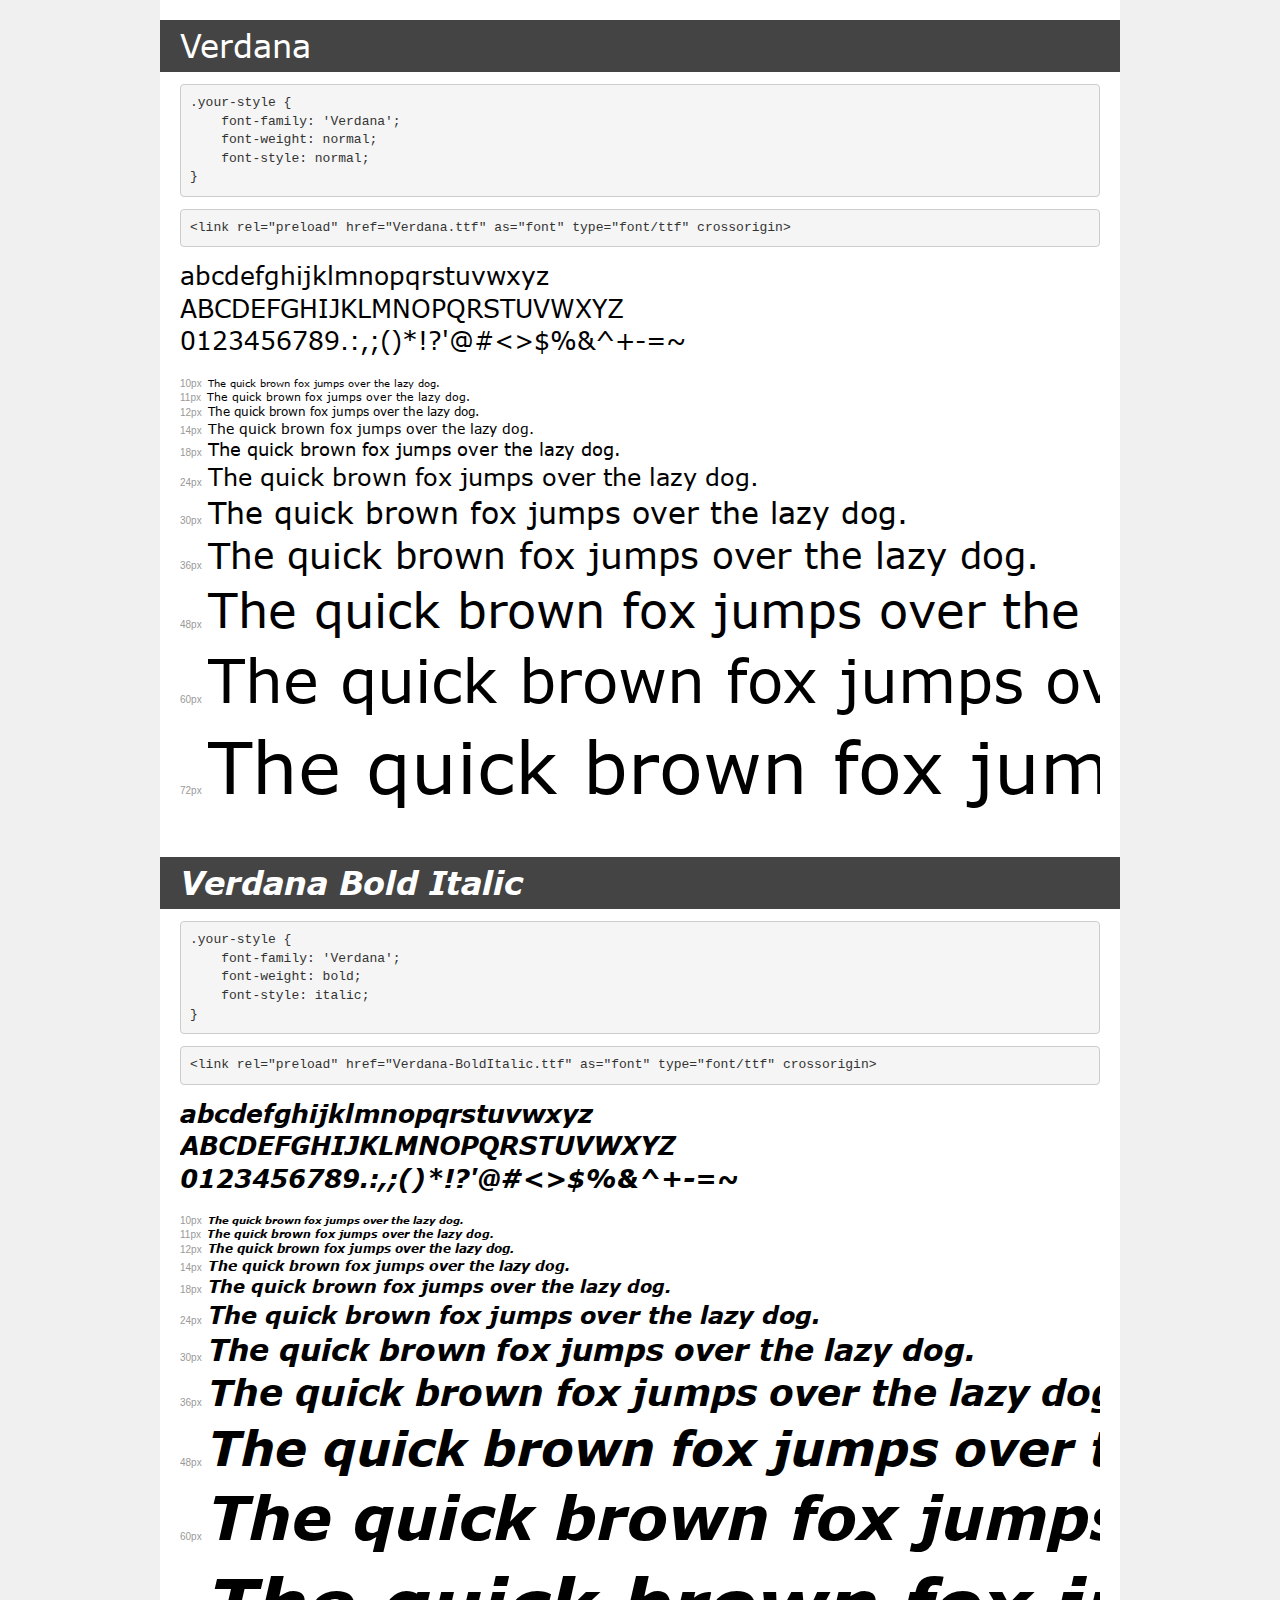
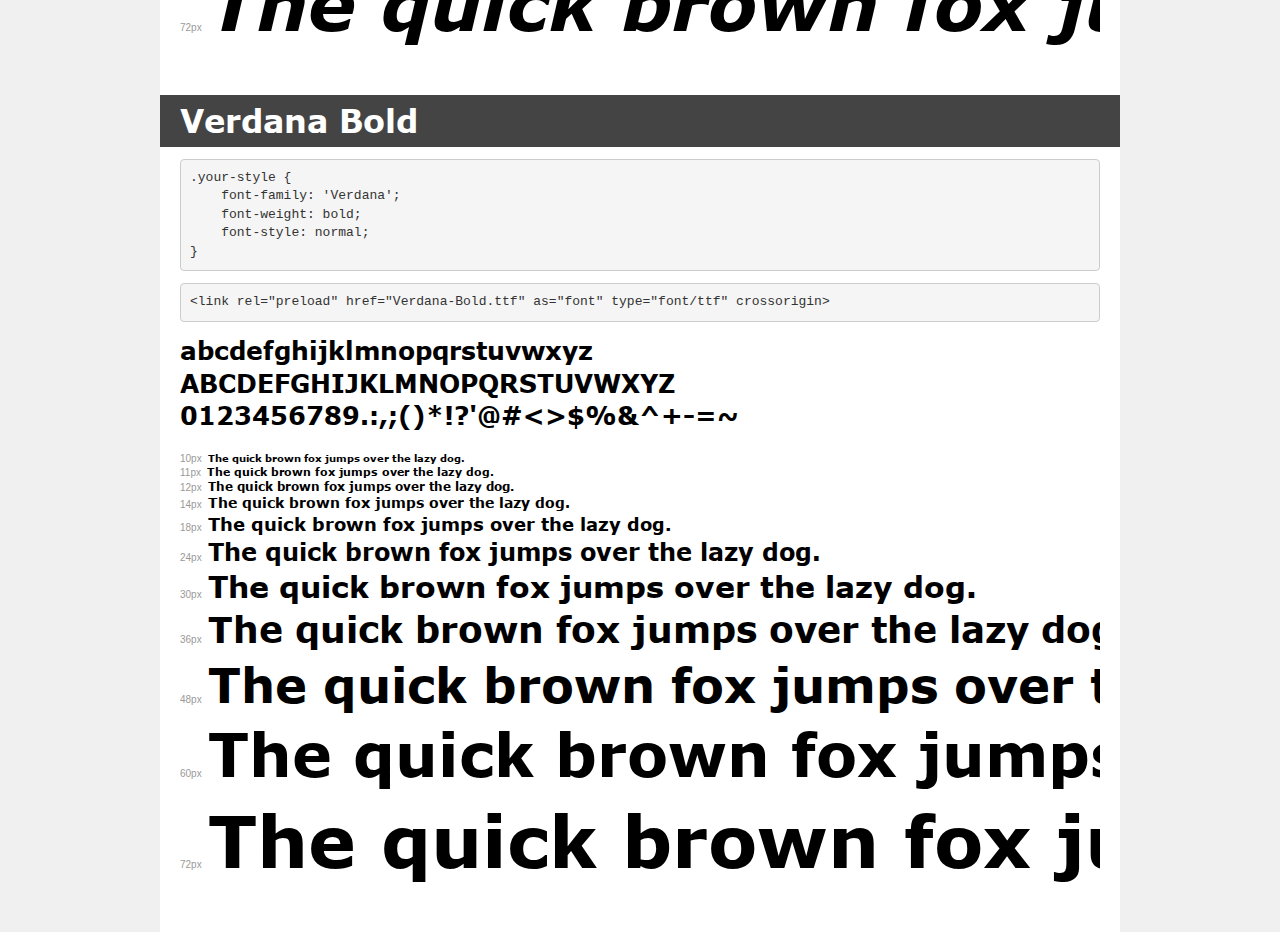
<file: mycompany/fonts/demo.html>
<!DOCTYPE html>
<html lang="en">
<head>
    <meta charset="utf-8">
    <meta http-equiv="X-UA-Compatible" content="IE=edge">
    <meta name="viewport" content="width=device-width, initial-scale=1">
    <meta name="robots" content="noindex, noarchive">
    <meta name="format-detection" content="telephone=no">
    <title>Transfonter demo</title>
    <link href="stylesheet.css" rel="stylesheet">
    <style>
        /*
        http://meyerweb.com/eric/tools/css/reset/
        v2.0 | 20110126
        License: none (public domain)
        */
        html, body, div, span, applet, object, iframe,
        h1, h2, h3, h4, h5, h6, p, blockquote, pre,
        a, abbr, acronym, address, big, cite, code,
        del, dfn, em, img, ins, kbd, q, s, samp,
        small, strike, strong, sub, sup, tt, var,
        b, u, i, center,
        dl, dt, dd, ol, ul, li,
        fieldset, form, label, legend,
        table, caption, tbody, tfoot, thead, tr, th, td,
        article, aside, canvas, details, embed,
        figure, figcaption, footer, header, hgroup,
        menu, nav, output, ruby, section, summary,
        time, mark, audio, video {
            margin: 0;
            padding: 0;
            border: 0;
            font-size: 100%;
            font: inherit;
            vertical-align: baseline;
        }
        /* HTML5 display-role reset for older browsers */
        article, aside, details, figcaption, figure,
        footer, header, hgroup, menu, nav, section {
            display: block;
        }
        body {
            line-height: 1;
        }
        ol, ul {
            list-style: none;
        }
        blockquote, q {
            quotes: none;
        }
        blockquote:before, blockquote:after,
        q:before, q:after {
            content: '';
            content: none;
        }
        table {
            border-collapse: collapse;
            border-spacing: 0;
        }
        /* demo styles */
        body {
            background: #f0f0f0;
            color: #000;
        }
        .page {
            background: #fff;
            width: 920px;
            margin: 0 auto;
            padding: 20px 20px 0 20px;
            overflow: hidden;
        }
        .font-container {
            overflow-x: auto;
            overflow-y: hidden;
            margin-bottom: 40px;
            line-height: 1.3;
            white-space: nowrap;
            padding-bottom: 5px;
        }
        h1 {
            position: relative;
            background: #444;
            font-size: 32px;
            color: #fff;
            padding: 10px 20px;
            margin: 0 -20px 12px -20px;
        }
        .letters {
            font-size: 25px;
            margin-bottom: 20px;
        }
        .s10:before {
            content: '10px';
        }
        .s11:before {
            content: '11px';
        }
        .s12:before {
            content: '12px';
        }
        .s14:before {
            content: '14px';
        }
        .s18:before {
            content: '18px';
        }
        .s24:before {
            content: '24px';
        }
        .s30:before {
            content: '30px';
        }
        .s36:before {
            content: '36px';
        }
        .s48:before {
            content: '48px';
        }
        .s60:before {
            content: '60px';
        }
        .s72:before {
            content: '72px';
        }
        .s10:before, .s11:before, .s12:before, .s14:before,
        .s18:before, .s24:before, .s30:before, .s36:before,
        .s48:before, .s60:before, .s72:before {
            font-family: Arial, sans-serif;
            font-size: 10px;
            font-weight: normal;
            font-style: normal;
            color: #999;
            padding-right: 6px;
        }
        pre {
            display: block;
            padding: 9px;
            margin: 0 0 12px;
            font-family: Monaco, Menlo, Consolas, "Courier New", monospace;
            font-size: 13px;
            line-height: 1.428571429;
            color: #333;
            font-weight: normal;
            font-style: normal;
            background-color: #f5f5f5;
            border: 1px solid #ccc;
            overflow-x: auto;
            border-radius: 4px;
        }
        /* responsive */
        @media (max-width: 959px) {
            .page {
                width: auto;
                margin: 0;
            }
        }
    </style>
</head>
<body>
<div class="page">
    <div class="demo">
        <h1 style="font-family: 'Verdana'; font-weight: normal; font-style: normal;">Verdana</h1>
        <pre title="Usage">.your-style {
    font-family: 'Verdana';
    font-weight: normal;
    font-style: normal;
}</pre>
        <pre title="Preload (optional)">
&lt;link rel=&quot;preload&quot; href=&quot;Verdana.ttf&quot; as=&quot;font&quot; type=&quot;font/ttf&quot; crossorigin&gt;</pre>
        <div class="font-container" style="font-family: 'Verdana'; font-weight: normal; font-style: normal;">
            <p class="letters">
                abcdefghijklmnopqrstuvwxyz<br>
ABCDEFGHIJKLMNOPQRSTUVWXYZ<br>
                0123456789.:,;()*!?'@#&lt;&gt;$%&^+-=~
            </p>
            <p class="s10" style="font-size: 10px;">The quick brown fox jumps over the lazy dog.</p>
            <p class="s11" style="font-size: 11px;">The quick brown fox jumps over the lazy dog.</p>
            <p class="s12" style="font-size: 12px;">The quick brown fox jumps over the lazy dog.</p>
            <p class="s14" style="font-size: 14px;">The quick brown fox jumps over the lazy dog.</p>
            <p class="s18" style="font-size: 18px;">The quick brown fox jumps over the lazy dog.</p>
            <p class="s24" style="font-size: 24px;">The quick brown fox jumps over the lazy dog.</p>
            <p class="s30" style="font-size: 30px;">The quick brown fox jumps over the lazy dog.</p>
            <p class="s36" style="font-size: 36px;">The quick brown fox jumps over the lazy dog.</p>
            <p class="s48" style="font-size: 48px;">The quick brown fox jumps over the lazy dog.</p>
            <p class="s60" style="font-size: 60px;">The quick brown fox jumps over the lazy dog.</p>
            <p class="s72" style="font-size: 72px;">The quick brown fox jumps over the lazy dog.</p>
        </div>
    </div>

    <div class="demo">
        <h1 style="font-family: 'Verdana'; font-weight: bold; font-style: italic;">Verdana Bold Italic</h1>
        <pre title="Usage">.your-style {
    font-family: 'Verdana';
    font-weight: bold;
    font-style: italic;
}</pre>
        <pre title="Preload (optional)">
&lt;link rel=&quot;preload&quot; href=&quot;Verdana-BoldItalic.ttf&quot; as=&quot;font&quot; type=&quot;font/ttf&quot; crossorigin&gt;</pre>
        <div class="font-container" style="font-family: 'Verdana'; font-weight: bold; font-style: italic;">
            <p class="letters">
                abcdefghijklmnopqrstuvwxyz<br>
ABCDEFGHIJKLMNOPQRSTUVWXYZ<br>
                0123456789.:,;()*!?'@#&lt;&gt;$%&^+-=~
            </p>
            <p class="s10" style="font-size: 10px;">The quick brown fox jumps over the lazy dog.</p>
            <p class="s11" style="font-size: 11px;">The quick brown fox jumps over the lazy dog.</p>
            <p class="s12" style="font-size: 12px;">The quick brown fox jumps over the lazy dog.</p>
            <p class="s14" style="font-size: 14px;">The quick brown fox jumps over the lazy dog.</p>
            <p class="s18" style="font-size: 18px;">The quick brown fox jumps over the lazy dog.</p>
            <p class="s24" style="font-size: 24px;">The quick brown fox jumps over the lazy dog.</p>
            <p class="s30" style="font-size: 30px;">The quick brown fox jumps over the lazy dog.</p>
            <p class="s36" style="font-size: 36px;">The quick brown fox jumps over the lazy dog.</p>
            <p class="s48" style="font-size: 48px;">The quick brown fox jumps over the lazy dog.</p>
            <p class="s60" style="font-size: 60px;">The quick brown fox jumps over the lazy dog.</p>
            <p class="s72" style="font-size: 72px;">The quick brown fox jumps over the lazy dog.</p>
        </div>
    </div>

    <div class="demo">
        <h1 style="font-family: 'Verdana'; font-weight: bold; font-style: normal;">Verdana Bold</h1>
        <pre title="Usage">.your-style {
    font-family: 'Verdana';
    font-weight: bold;
    font-style: normal;
}</pre>
        <pre title="Preload (optional)">
&lt;link rel=&quot;preload&quot; href=&quot;Verdana-Bold.ttf&quot; as=&quot;font&quot; type=&quot;font/ttf&quot; crossorigin&gt;</pre>
        <div class="font-container" style="font-family: 'Verdana'; font-weight: bold; font-style: normal;">
            <p class="letters">
                abcdefghijklmnopqrstuvwxyz<br>
ABCDEFGHIJKLMNOPQRSTUVWXYZ<br>
                0123456789.:,;()*!?'@#&lt;&gt;$%&^+-=~
            </p>
            <p class="s10" style="font-size: 10px;">The quick brown fox jumps over the lazy dog.</p>
            <p class="s11" style="font-size: 11px;">The quick brown fox jumps over the lazy dog.</p>
            <p class="s12" style="font-size: 12px;">The quick brown fox jumps over the lazy dog.</p>
            <p class="s14" style="font-size: 14px;">The quick brown fox jumps over the lazy dog.</p>
            <p class="s18" style="font-size: 18px;">The quick brown fox jumps over the lazy dog.</p>
            <p class="s24" style="font-size: 24px;">The quick brown fox jumps over the lazy dog.</p>
            <p class="s30" style="font-size: 30px;">The quick brown fox jumps over the lazy dog.</p>
            <p class="s36" style="font-size: 36px;">The quick brown fox jumps over the lazy dog.</p>
            <p class="s48" style="font-size: 48px;">The quick brown fox jumps over the lazy dog.</p>
            <p class="s60" style="font-size: 60px;">The quick brown fox jumps over the lazy dog.</p>
            <p class="s72" style="font-size: 72px;">The quick brown fox jumps over the lazy dog.</p>
        </div>
    </div>

</div>
</body>
</html>
</file>
<file: mycompany/fonts/stylesheet.css>
@font-face {
    font-family: 'Verdana';
    src: url('Verdana.ttf') format('truetype');
    font-weight: normal;
    font-style: normal;
    font-display: swap;
}

@font-face {
    font-family: 'Verdana';
    src: url('Verdana-BoldItalic.ttf') format('truetype');
    font-weight: bold;
    font-style: italic;
    font-display: swap;
}

@font-face {
    font-family: 'Verdana';
    src: url('Verdana-Bold.ttf') format('truetype');
    font-weight: bold;
    font-style: normal;
    font-display: swap;
}
</file>
